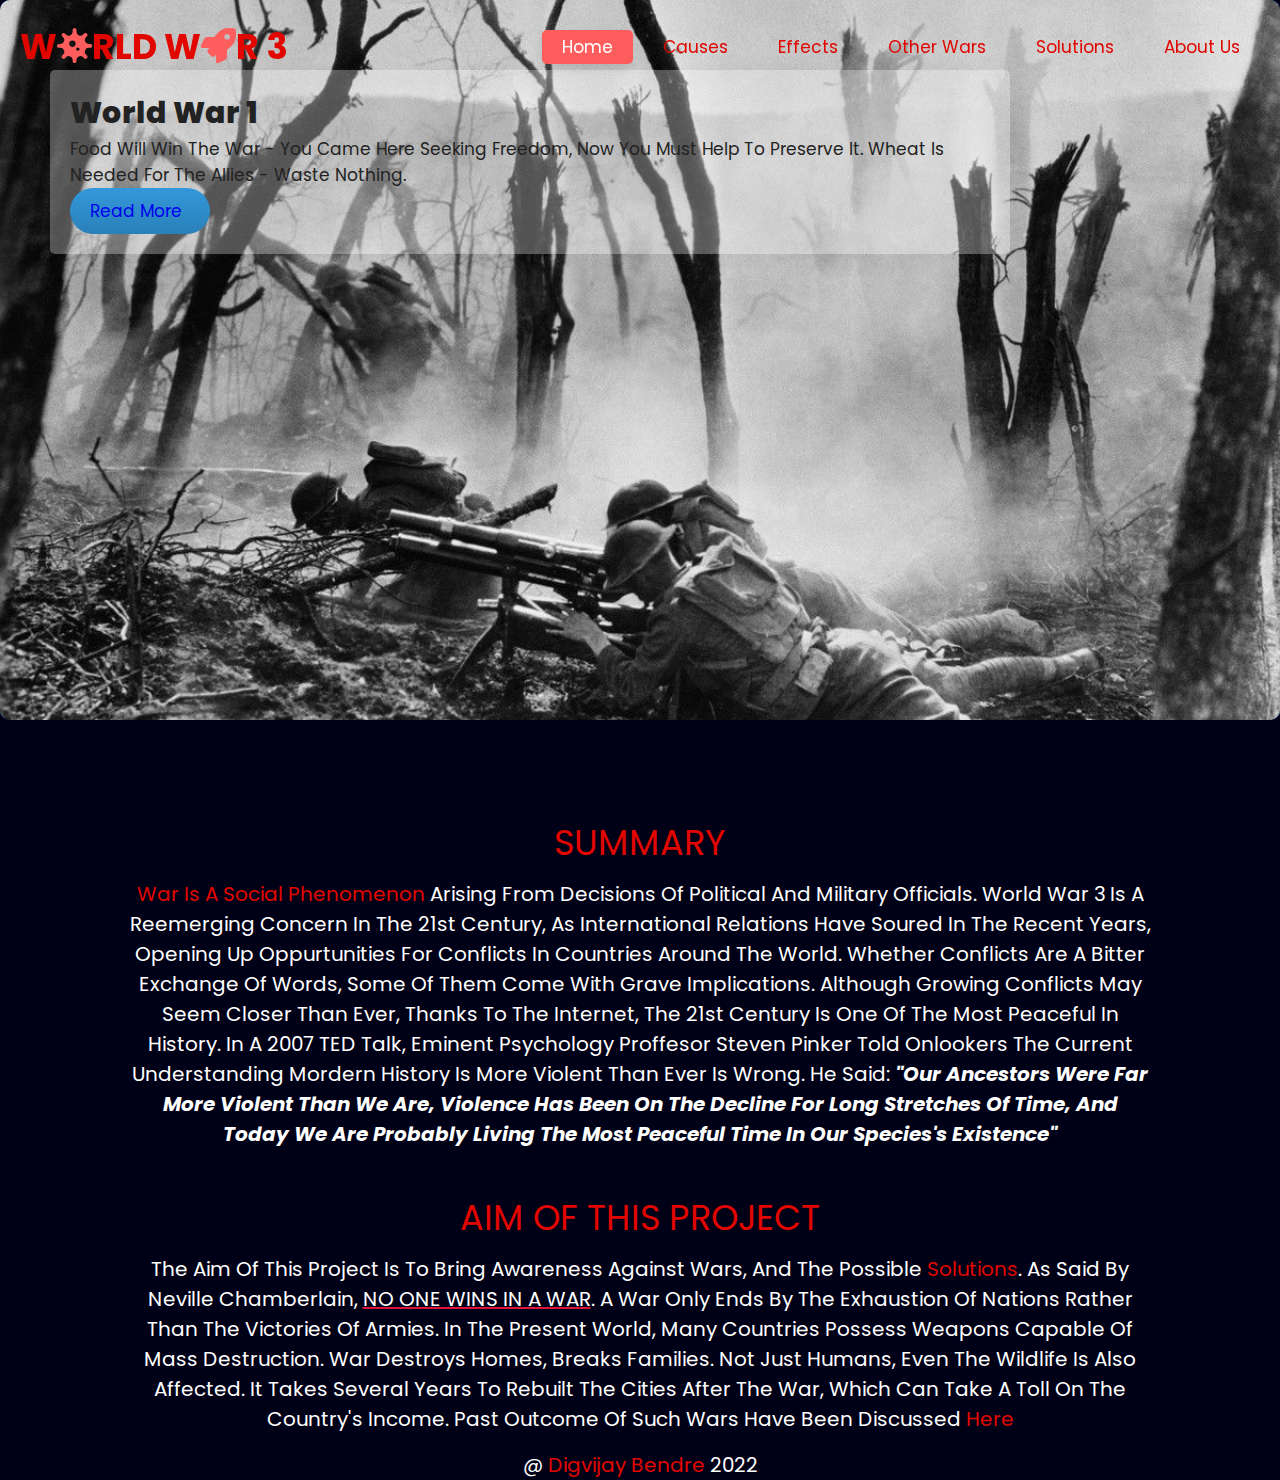
<file: index.html>
<!DOCTYPE html>
<html lang="en">
  <head>
    <link
      rel="stylesheet"
      href="https://cdnjs.cloudflare.com/ajax/libs/font-awesome/5.15.3/css/all.min.css"
    />
    <meta charset="UTF-8" />
    <meta http-equiv="X-UA-Compatible" content="IE=edge" />
    <meta name="viewport" content="width=device-width, initial-scale=1.0" />
    <title>World War 3</title>
    <link rel="shortcut icon" href="res/favicon.ico" type="image/x-icon" />
    <link rel="stylesheet" href="styles.css" />
    <link rel="stylesheet" href="3d.css" />
    <!-- font awesome cdn link  -->
    <link
      rel="stylesheet"
      href="https://cdnjs.cloudflare.com/ajax/libs/font-awesome/5.15.3/css/all.min.css"
    />

    <!-- custom css file link  -->

    <link rel="stylesheet" href="navbar.css" />
  </head>

  <body>
    <!-- NAVBAR -->

    <header class="lnk">
      <strong>
        <a href="#" class="logo lnk"
          >W<span class="fas fa-virus"></span>RLD W<span
            class="fas fa-rocket"
          ></span
          >R 3</a
        >
      </strong>

      <div id="menu" class="fas fa-bars"></div>

      <nav class="navbar">
        <a href="index.html" class="active">Home</a>
        <a href="causes.html">Causes</a>
        <a href="effects.html">Effects</a>
        <a href="war.html">Other Wars</a>
        <a href="solutions.html">Solutions</a>
        <a href="about us.html">About Us</a>
      </nav>
    </header>

    <!-- NAVBAR ENDS -->

    <!-- SLIDER -->
    <div class="slider">
      <div class="slide active">
        <img src="res/1.jpg" alt="" />
        <div class="info">
          <h2>World War 1</h2>
          <p>
            Food will win the War - You came here seeking freedom, now you must
            help to preserve it. Wheat is needed for the allies - waste nothing.
          </p>
          <div class="btn">
            <a href="https://en.wikipedia.org/wiki/World_War_I">Read More</a>
          </div>
        </div>
      </div>
      <div class="slide">
        <img src="res/2.jpg" alt="" />
        <div class="info">
          <h2>World War 2</h2>
          <p>
            As long as there are sovereign Nations possesing great power, war is
            inevitable
          </p>
          <div class="btn">
            <a href="https://en.wikipedia.org/wiki/World_War_II">Read More</a>
          </div>
        </div>
      </div>
      <div class="slide">
        <img src="res/3.png" alt="" />
        <div class="info">
          <h2>India VS Pakistan</h2>
          <p>
            Success is not final, failure is not fatal: It is the courage to
            continue that counts
          </p>
          <div class="btn">
            <a
              href="https://en.wikipedia.org/wiki/Indo-Pakistani_wars_and_conflicts"
              >Read More</a
            >
          </div>
        </div>
      </div>
      <div class="slide">
        <img src="res/4.jpg" alt="" />
        <div class="info">
          <h2>Russia VS Ukraine</h2>
          <p>
            Stop calling it war, for war implies faults on both sides. It's an
            Invasion where Russia is the Aggresor and Ukraine is the Victim.
          </p>
          <div class="btn">
            <a
              href="https://timesofindia.indiatimes.com/world/europe/russia-ukraine-war-news-live-updates-april-9-2022/liveblog/90738009.cms"
              >Read More</a
            >
          </div>
        </div>
      </div>
      <div class="slide">
        <img src="res/5.jpg" alt="" />
        <div class="info">
          <h2>China VS USA</h2>
          <p>
            I don't want to go to a trade war, i want to beat China. I want to
            go war with China and make America the most attractive place to do
            Business - RICK SANTORUM
          </p>
          <div class="btn">
            <a href="https://www.smh.com.au/world/asia/if-the-us-went-to-war-with-china-who-would-win-it-depends-how-it-starts-20210617-p581s2.html">Read More</a>
          </div>
        </div>
      </div>
      <div class="slide">
        <img src="res/6.jpg" alt="" />
        <div class="info">
          <h2>Nuclear Catastrophe</h2>
          <p>
            A nuclear war cannot be won and must never be fought. The only value
            in our two nations possesing nuclear weapons is to make sure they
            will never be used - RONALD RESGAR
          </p>
          <div class="btn">
            <a href="https://world-nuclear.org/information-library/safety-and-security/safety-of-plants/chernobyl-accident.aspx">Read More</a>
          </div>
        </div>
      </div>
      <div class="slide">
        <img src="res/7.jpg" alt="" />
        <div class="info">
          <h2>No One Wins</h2>
          <p>
            No one wins in a war. IT is true, there are degrees of loss but no
            one wins.
          </p>
          <div class="btn">
            <a href="https://dailyutahchronicle.com/2017/07/06/no-one-wins-war/">Read More</a>
          </div>
        </div>
      </div>
      <div class="navigation">
        <i class="fas fa-chevron-left prev-btn" style="margin-top: 170px"></i>
        <i class="fas fa-chevron-right next-btn" style="margin-top: 170px"></i>
      </div>
    </div>
    <!-- SLIDER ENDS -->

    <div class="container">
      <br />
      <h1 class="summary heading">SUMMARY</h1>
      <!-- change font -->
      <p class="summary">
        <span
          ><a href="https://bit.ly/3Np1KzK">War is a social phenomenon</a></span
        >
        arising from decisions of political and military officials. World War 3
        is a reemerging concern in the 21st century, as International Relations
        have soured in the recent years, opening up oppurtunities for conflicts
        in countries around the world. Whether conflicts are a bitter exchange
        of words, some of them come with grave implications. Although growing
        conflicts may seem closer than ever, Thanks to the Internet, the 21st
        Century is one of the most peaceful in history. In a 2007 TED Talk,
        Eminent psychology proffesor Steven Pinker told onlookers the current
        understanding mordern History is more violent than ever is wrong. He
        Said:
        <span
          ><strong
            ><i
              >"Our Ancestors were far more violent than we are, violence has
              been on the decline for long stretches of time, and today we are
              probably living the most peaceful time in our species's
              Existence"</i
            ></strong
          ></span
        >
      </p>
      <br />

      <br />
      <h1 class="summary heading">AIM OF THIS PROJECT</h1>
      <!-- change font -->
      <p class="summary">
        The Aim of this Project is to Bring Awareness against Wars, and the
        possible
        <span><a href="solutions.html">Solutions</a></span
        >. As Said by Neville Chamberlain,
        <span style="text-decoration: underline; text-decoration-color: crimson"
          >NO ONE WINS IN A WAR</span
        >. A war only ends by the Exhaustion of Nations rather than the
        victories of armies. In the present world, many countries possess
        weapons capable of Mass Destruction. War destroys homes, breaks
        families. Not just Humans, even the Wildlife is also affected. It takes
        several years to rebuilt the cities after the war, which can take a toll
        on the country's income. Past outcome of such wars have been discussed
        <span><a href="effects.html">here</a></span>
      </p>
      <br />
    </div>
    <footer class="foot">
      <span
        >@
        <a href="https://www.linkedin.com/in/digvijaybendre7000/">Digvijay Bendre</a>
        
        2022
      </span>
    </footer>
    <script src="vanilla-tilt.min.js"></script>
    <!-- jquery cdn link  -->
    <script src="https://cdnjs.cloudflare.com/ajax/libs/jquery/3.6.0/jquery.min.js"></script>

    <!-- custom js file link  -->
    <script src="navbar.js"></script>
  </body>

  <!-- JAVASCRIPT -->

  <script type="text/javascript">
    const slider = document.querySelector(".slider");
    const nextBtn = document.querySelector(".next-btn");
    const prevBtn = document.querySelector(".prev-btn");
    const slides = document.querySelectorAll(".slide");
    const slideIcons = document.querySelectorAll(".slide-icon");
    const numberOfSlides = slides.length;
    var slideNumber = 0;

    //image slider next button
    nextBtn.addEventListener("click", () => {
      slides.forEach((slide) => {
        slide.classList.remove("active");
      });
      slideIcons.forEach((slideIcon) => {
        slideIcon.classList.remove("active");
      });

      slideNumber++;

      if (slideNumber > numberOfSlides - 1) {
        slideNumber = 0;
      }

      slides[slideNumber].classList.add("active");
      slideIcons[slideNumber].classList.add("active");
    });

    //image slider previous button
    prevBtn.addEventListener("click", () => {
      slides.forEach((slide) => {
        slide.classList.remove("active");
      });
      slideIcons.forEach((slideIcon) => {
        slideIcon.classList.remove("active");
      });

      slideNumber--;

      if (slideNumber < 0) {
        slideNumber = numberOfSlides - 1;
      }

      slides[slideNumber].classList.add("active");
      slideIcons[slideNumber].classList.add("active");
    });

    //image slider autoplay
    var playSlider;

    var repeater = () => {
      playSlider = setInterval(function () {
        slides.forEach((slide) => {
          slide.classList.remove("active");
        });
        slideIcons.forEach((slideIcon) => {
          slideIcon.classList.remove("active");
        });

        slideNumber++;

        if (slideNumber > numberOfSlides - 1) {
          slideNumber = 0;
        }

        slides[slideNumber].classList.add("active");
        slideIcons[slideNumber].classList.add("active");
      }, 4000);
    };
    repeater();

    //stop the image slider autoplay on mouseover
    slider.addEventListener("mouseover", () => {
      clearInterval(playSlider);
    });

    //start the image slider autoplay again on mouseout
    slider.addEventListener("mouseout", () => {
      repeater();
    });
  </script>

  <!-- JAVASCRIPT ENDS -->
</html>
</file>
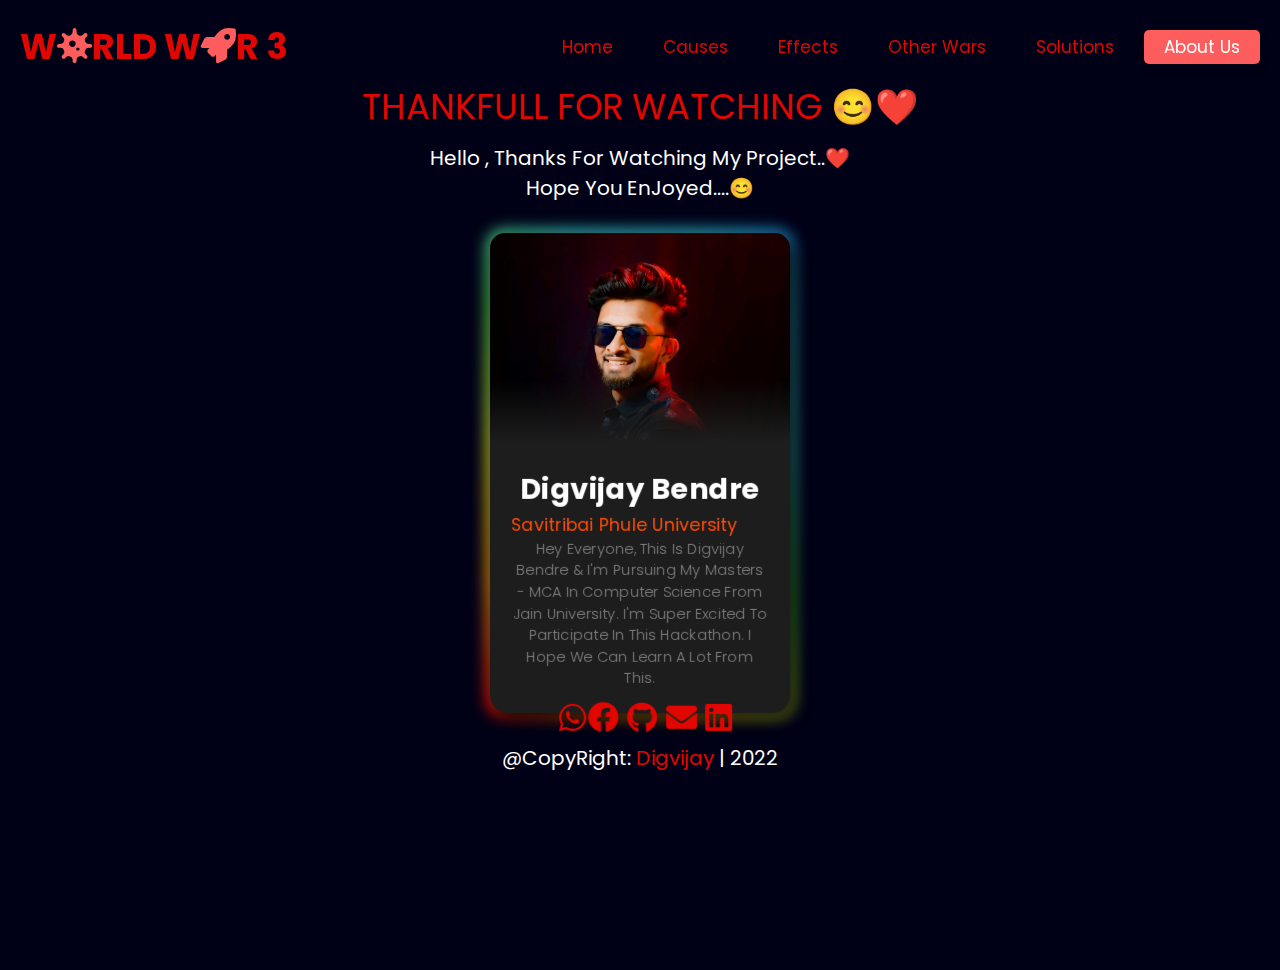
<file: about us.html>
<!DOCTYPE html>
<html lang="en">
  <head>
    <link
      rel="stylesheet"
      href="https://cdnjs.cloudflare.com/ajax/libs/font-awesome/5.15.3/css/all.min.css"
    />
    <meta charset="UTF-8" />
    <meta http-equiv="X-UA-Compatible" content="IE=edge" />
    <meta name="viewport" content="width=device-width, initial-scale=1.0" />
    <title>About Us</title>
    <link rel="shortcut icon" href="res/favicon.ico" type="image/x-icon" />
    <link rel="stylesheet" href="styles.css" />
    <link rel="stylesheet" href="3d.css" />

    <!-- custom css file link  -->

    <link rel="stylesheet" href="navbar.css" />
  </head>

  <body>
    <!-- NAVBAR -->

    <header class="lnk">
      <strong>
        <a href="#" class="logo lnk"
          >W<span class="fas fa-virus"></span>RLD W<span
            class="fas fa-rocket"
          ></span
          >R 3</a
        >
      </strong>

      <div id="menu" class="fas fa-bars"></div>

      <nav class="navbar">
        <a href="index.html">Home</a>
        <a href="causes.html">Causes</a>
        <a href="effects.html">Effects</a>
        <a href="war.html">Other Wars</a>
        <a href="solutions.html">Solutions</a>
        <a href="about us.html" class="active">About Us</a>
      </nav>
    </header>

    <!-- NAVBAR ENDS -->

    <div class="container">
      <h1 class="summary heading">ThankFull For Watching 😊❤️</h1>
      <p class="summary">
        Hello , Thanks For Watching My Project..❤️<br> Hope You EnJoyed....😊</br>
      </p>
      <div class="crd">
        <div class="card rgb" data-tilt>
          <div class="card-image card2"></div>
          <div class="card-text card2">
            <h2 style="text-align: center">Digvijay Bendre</h2>
            <span style="text-align: center" class="clg"
              >Savitribai Phule University</span
            >

            <p style="text-align: center">
              Hey Everyone, This is Digvijay Bendre & i'm pursuing my masters - MCA in
              Computer Science  from Jain University. I'm Super Excited to
              participate in this Hackathon. I Hope we can learn a Lot from This.
            </p>
            <div class="share fa-3x" style="width: 100%; margin: 5px 47px">
              <a
                style="width: 20px; height: 20px"
                href="https://wa.me/+917517575972"
                class="fab fa-whatsapp"
              ></a>
              <a
                href="https://www.facebook.com/Digvijaybendre/"
                class="fab fa-facebook"
              ></a>
              <a
                href="https://github.com/DigvijayBendre"
                class="fab fa-github"
              ></a>
              <a
                href="mailto:bendredigvijay@gmail.com"
                class="fab fa fa-envelope"
              ></a>
              <a
                href="https://www.linkedin.com/in/digvijaybendre7000/"
                class="fab fa-linkedin"
              ></a>
            </div>
          </div>
        </div>
        
      </div>
    </div>
    <footer class="foot">
      <span
        >@CopyRight:
        <a href="https://github.com/DigvijayBendre">Digvijay</a>

        | 2022
      </span>
    </footer>
    <script src="vanilla-tilt.min.js"></script>
    <!-- jquery cdn link  -->
    <script src="https://cdnjs.cloudflare.com/ajax/libs/jquery/3.6.0/jquery.min.js"></script>

    <!-- custom js file link  -->
    <script src="navbar.js"></script>
  </body>

  <!-- JAVASCRIPT -->

  <script type="text/javascript">
    const slider = document.querySelector(".slider");
    const nextBtn = document.querySelector(".next-btn");
    const prevBtn = document.querySelector(".prev-btn");
    const slides = document.querySelectorAll(".slide");
    const slideIcons = document.querySelectorAll(".slide-icon");
    const numberOfSlides = slides.length;
    var slideNumber = 0;

    //image slider next button
    nextBtn.addEventListener("click", () => {
      slides.forEach((slide) => {
        slide.classList.remove("active");
      });
      slideIcons.forEach((slideIcon) => {
        slideIcon.classList.remove("active");
      });

      slideNumber++;

      if (slideNumber > numberOfSlides - 1) {
        slideNumber = 0;
      }

      slides[slideNumber].classList.add("active");
      slideIcons[slideNumber].classList.add("active");
    });

    //image slider previous button
    prevBtn.addEventListener("click", () => {
      slides.forEach((slide) => {
        slide.classList.remove("active");
      });
      slideIcons.forEach((slideIcon) => {
        slideIcon.classList.remove("active");
      });

      slideNumber--;

      if (slideNumber < 0) {
        slideNumber = numberOfSlides - 1;
      }

      slides[slideNumber].classList.add("active");
      slideIcons[slideNumber].classList.add("active");
    });

    //image slider autoplay
    var playSlider;

    var repeater = () => {
      playSlider = setInterval(function () {
        slides.forEach((slide) => {
          slide.classList.remove("active");
        });
        slideIcons.forEach((slideIcon) => {
          slideIcon.classList.remove("active");
        });

        slideNumber++;

        if (slideNumber > numberOfSlides - 1) {
          slideNumber = 0;
        }

        slides[slideNumber].classList.add("active");
        slideIcons[slideNumber].classList.add("active");
      }, 4000);
    };
    repeater();

    //stop the image slider autoplay on mouseover
    slider.addEventListener("mouseover", () => {
      clearInterval(playSlider);
    });

    //start the image slider autoplay again on mouseout
    slider.addEventListener("mouseout", () => {
      repeater();
    });
  </script>

  <!-- JAVASCRIPT ENDS -->
</html>
</file>
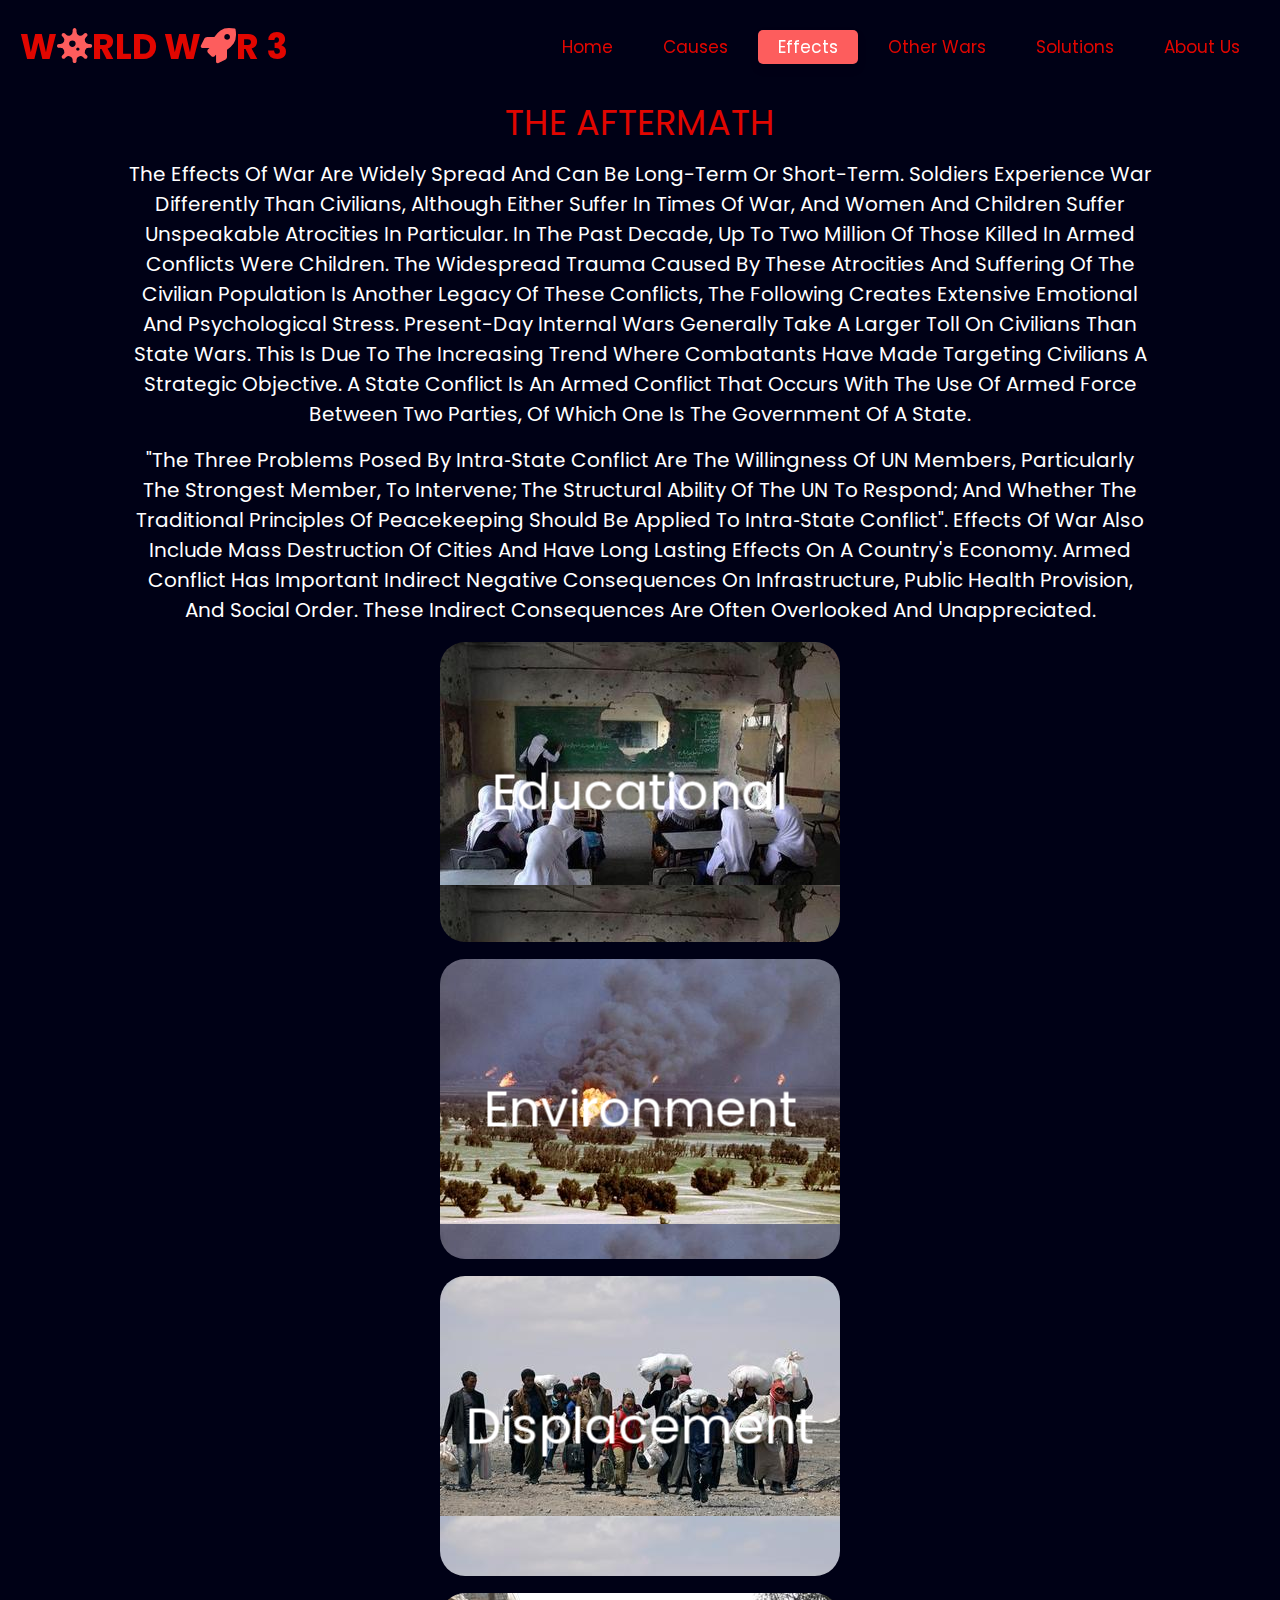
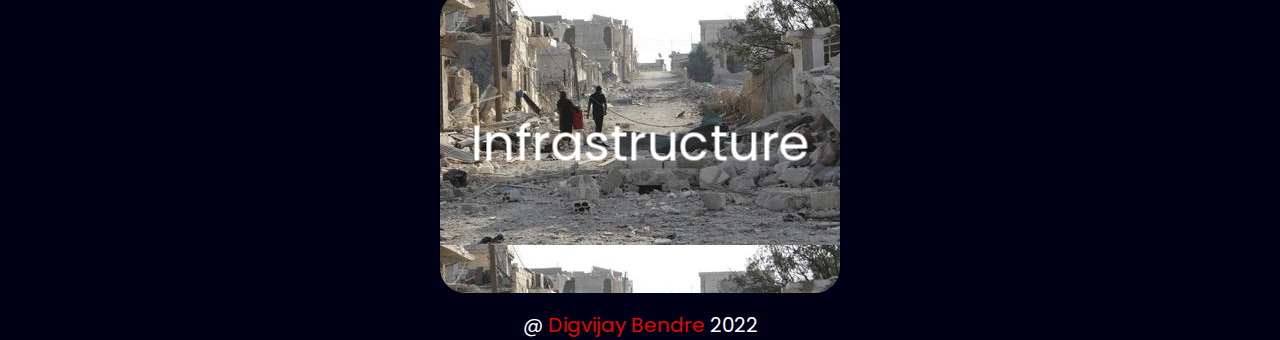
<file: effects.html>
<!DOCTYPE html>
<html lang="en" style="width: fit-content">
  <head>
    <link
      rel="stylesheet"
      href="https://cdnjs.cloudflare.com/ajax/libs/font-awesome/5.15.3/css/all.min.css"
    />
    <meta charset="UTF-8" />
    <meta http-equiv="X-UA-Compatible" content="IE=edge" />
    <meta name="viewport" content="width=device-width, initial-scale=1.0" />
    <title>Effects</title>
    <link rel="shortcut icon" href="res/favicon.ico" type="image/x-icon" />
    <link rel="stylesheet" href="styles.css" />
    <link rel="stylesheet" href="3d.css" />
    <!-- font awesome cdn link  -->
    <link
      rel="stylesheet"
      href="https://cdnjs.cloudflare.com/ajax/libs/font-awesome/5.15.3/css/all.min.css"
    />

    <!-- custom css file link  -->

    <link rel="stylesheet" href="navbar.css" />
  </head>
  <body>
    <!-- NAVBAR -->

    <header class="lnk">
      <strong>
        <a href="#" class="logo lnk"
          >W<span class="fas fa-virus"></span>RLD W<span
            class="fas fa-rocket"
          ></span
          >R 3</a
        >
      </strong>

      <div id="menu" class="fas fa-bars"></div>

      <nav class="navbar">
        <a href="index.html">Home</a>
        <a href="causes.html">Causes</a>
        <a href="effects.html" class="active">Effects</a>
        <a href="war.html">Other Wars</a>
        <a href="solutions.html">Solutions</a>
        <a href="about us.html">About Us</a>
      </nav>
    </header>

    <!-- NAVBAR ENDS -->
    <!-- Container -->
    <div class="container">
      <br />
      <h1 class="summary heading">THE AFTERMATH</h1>
      <!-- change font -->
      <p class="summary">
        The effects of war are widely spread and can be long-term or short-term.
        Soldiers experience war differently than civilians, although either suffer in times of war,
        and women and children suffer unspeakable atrocities in particular. In the past decade,
        up to two million of those killed in armed conflicts were children.
        The widespread trauma caused by these atrocities and suffering of the civilian population is 
        another legacy of these conflicts, the following creates extensive emotional and psychological stress.
        Present-day internal wars generally take a larger toll on civilians than state wars. 
        This is due to the increasing trend where combatants have made targeting civilians a strategic objective.
        A state conflict is an armed conflict that occurs with the use of armed force between two parties,
         of which one is the government of a state.
      </p>
      <br />
      <p class="summary">
        "The three problems posed by intra‐state conflict are the willingness of UN members,
        particularly the strongest member,
        to intervene; the structural ability of the UN to respond;
        and whether the traditional principles of peacekeeping should be applied to intra‐state conflict".
        Effects of war also include mass destruction of cities and have long lasting effects on a country's economy.
        Armed conflict has important indirect negative consequences on infrastructure, public health provision,
        and social order.
        These indirect consequences are often overlooked and unappreciated.
      </p>
    </div>
    <!-- Container Ends -->
    <!-- Causes 3D -->
    <div class="allcards">
      <div class="card3d">
        <div class="face front education">
          <p>Educational</p>
        </div>
        <div class="face back migration-bk">
          <p>
            In times when a country is in an economic crisis there is an increase in poverty which results in the decline of
            <span>
              <a
                href="https://en.m.wikipedia.org/wiki/Effects_of_war"
                >education</a
              >
            </span>
            . Over half of the world's children that are out of school are
            forced to live in conflict-affected fragile states.
            According to the UNESCO report "The groups most negatively 
            affected by conflict were those that suffered from multiple exclusion,
            for example based on gender, area of residence, household wealth, language,
            and ethnicity".One predominantly damaging, effect of conflict on education
            is the proliferation of attacks on schools with children,
            teachers and school buildings become the targets of violence.
          </p>
        </div>
      </div>
      <div class="card3d">
        <div class="face front environment">
          <p>Environment</p>
        </div>
        <div class="face back russia-bk">
          <p>
            War contributes to environmental degradation in two main ways. 
            The first is direct effects of killing off native biota, the second is indirect effects of
            <span
              ><a
                href="https://en.m.wikipedia.org/wiki/Effects_of_war"
              >
                environment</a
              ></span
            >
            depriving species of resources needed to survive or even their entire habitat.
            For humans, the use of depleted uranium (DU) by the United States military during
            the Persian Gulf War drew claims that the deposited DU was the cause of a cancer
            cluster in Iraq’s southern regions. Furthermore due to the United States government’s
            authorization of the toxic defoliant Agent Orange during the Vietnam War,
            it is estimated by the Vietnamese government that 400,000 Vietnamese were
            either killed or maimed by it, 200,000 suffering from cancer, 
            and 500,000 born with related birth defects.
          </p>
        </div>
      </div>
      <div class="card3d">
        <div class="face front displacement">
          <p>Displacement</p>
        </div>
        <div class="face back taiwan-bk">
          <p>
            <span
              ><a
                href="https://en.m.wikipedia.org/wiki/Effects_of_war"
              >
              Displacement</a
              ></span
            >
            or forced migration results most often during a time of war and can
             adversely affect both the community and an individual. When a war
              breaks out, many people flee their homes in fear of losing their
               lives and their families, and as a result, they become misplaced
                either internally or externally.Those who are internally displaced
                 face a direct threat because they do not receive the rights that a
                  refugee may receive and are not eligible for protection under an
                   international system. Victims of internal displacements are symptoms
                    of war that are often motivated by communal hatred based on ethnic background,
             race, or religious views.
          </p>
        </div>
      </div>
      <div class="card3d">
        <div class="face front infrastructure">
          <p>Infrastructure</p>
        </div>
        <div class="face back water-bk">
          <p>
            Destruction of infrastructure can create a catastrophic collapse
            in the social interrelated structure, infrastructure services,
            education and health care system.Destruction of schools
            and educational infrastructure have led to a decline in education
            among many countries affected by war.If certain infrastructural
            elements are significantly damaged or destroyed, it can cause serious
            disruption of the other systems such as the economy.This includes
            loss of certain transportation routes in a city which
            could make it impossible for the economy to function properly
            <span>
              <a
                href="https://www.smithsonianmag.com/arts-culture/when-food-changed-history-the-french-revolution-93598442/"
              >
                infrastructure.</a
              ></span
            >
          </p>
        </div>
      </div>
    </div>
    <!-- Causes Ends -->
    <footer class="foot">
      <span
        >@
        <a href="https://github.com/DigvijayBendre">Digvijay Bendre</a>
       
        2022
      </span>
    </footer>
    <script src="vanilla-tilt.min.js"></script>
    <!-- jquery cdn link  -->
    <script src="https://cdnjs.cloudflare.com/ajax/libs/jquery/3.6.0/jquery.min.js"></script>

    <!-- custom js file link  -->
    <script src="navbar.js"></script>
  </body>

  <!-- JAVASCRIPT -->

  <script type="text/javascript">
    const slider = document.querySelector(".slider");
    const nextBtn = document.querySelector(".next-btn");
    const prevBtn = document.querySelector(".prev-btn");
    const slides = document.querySelectorAll(".slide");
    const slideIcons = document.querySelectorAll(".slide-icon");
    const numberOfSlides = slides.length;
    var slideNumber = 0;

    //image slider next button
    nextBtn.addEventListener("click", () => {
      slides.forEach((slide) => {
        slide.classList.remove("active");
      });
      slideIcons.forEach((slideIcon) => {
        slideIcon.classList.remove("active");
      });

      slideNumber++;

      if (slideNumber > numberOfSlides - 1) {
        slideNumber = 0;
      }

      slides[slideNumber].classList.add("active");
      slideIcons[slideNumber].classList.add("active");
    });

    //image slider previous button
    prevBtn.addEventListener("click", () => {
      slides.forEach((slide) => {
        slide.classList.remove("active");
      });
      slideIcons.forEach((slideIcon) => {
        slideIcon.classList.remove("active");
      });

      slideNumber--;

      if (slideNumber < 0) {
        slideNumber = numberOfSlides - 1;
      }

      slides[slideNumber].classList.add("active");
      slideIcons[slideNumber].classList.add("active");
    });

    //image slider autoplay
    var playSlider;

    var repeater = () => {
      playSlider = setInterval(function () {
        slides.forEach((slide) => {
          slide.classList.remove("active");
        });
        slideIcons.forEach((slideIcon) => {
          slideIcon.classList.remove("active");
        });

        slideNumber++;

        if (slideNumber > numberOfSlides - 1) {
          slideNumber = 0;
        }

        slides[slideNumber].classList.add("active");
        slideIcons[slideNumber].classList.add("active");
      }, 4000);
    };
    repeater();

    //stop the image slider autoplay on mouseover
    slider.addEventListener("mouseover", () => {
      clearInterval(playSlider);
    });

    //start the image slider autoplay again on mouseout
    slider.addEventListener("mouseout", () => {
      repeater();
    });
  </script>

  <!-- JAVASCRIPT ENDS -->
</html>
</file>
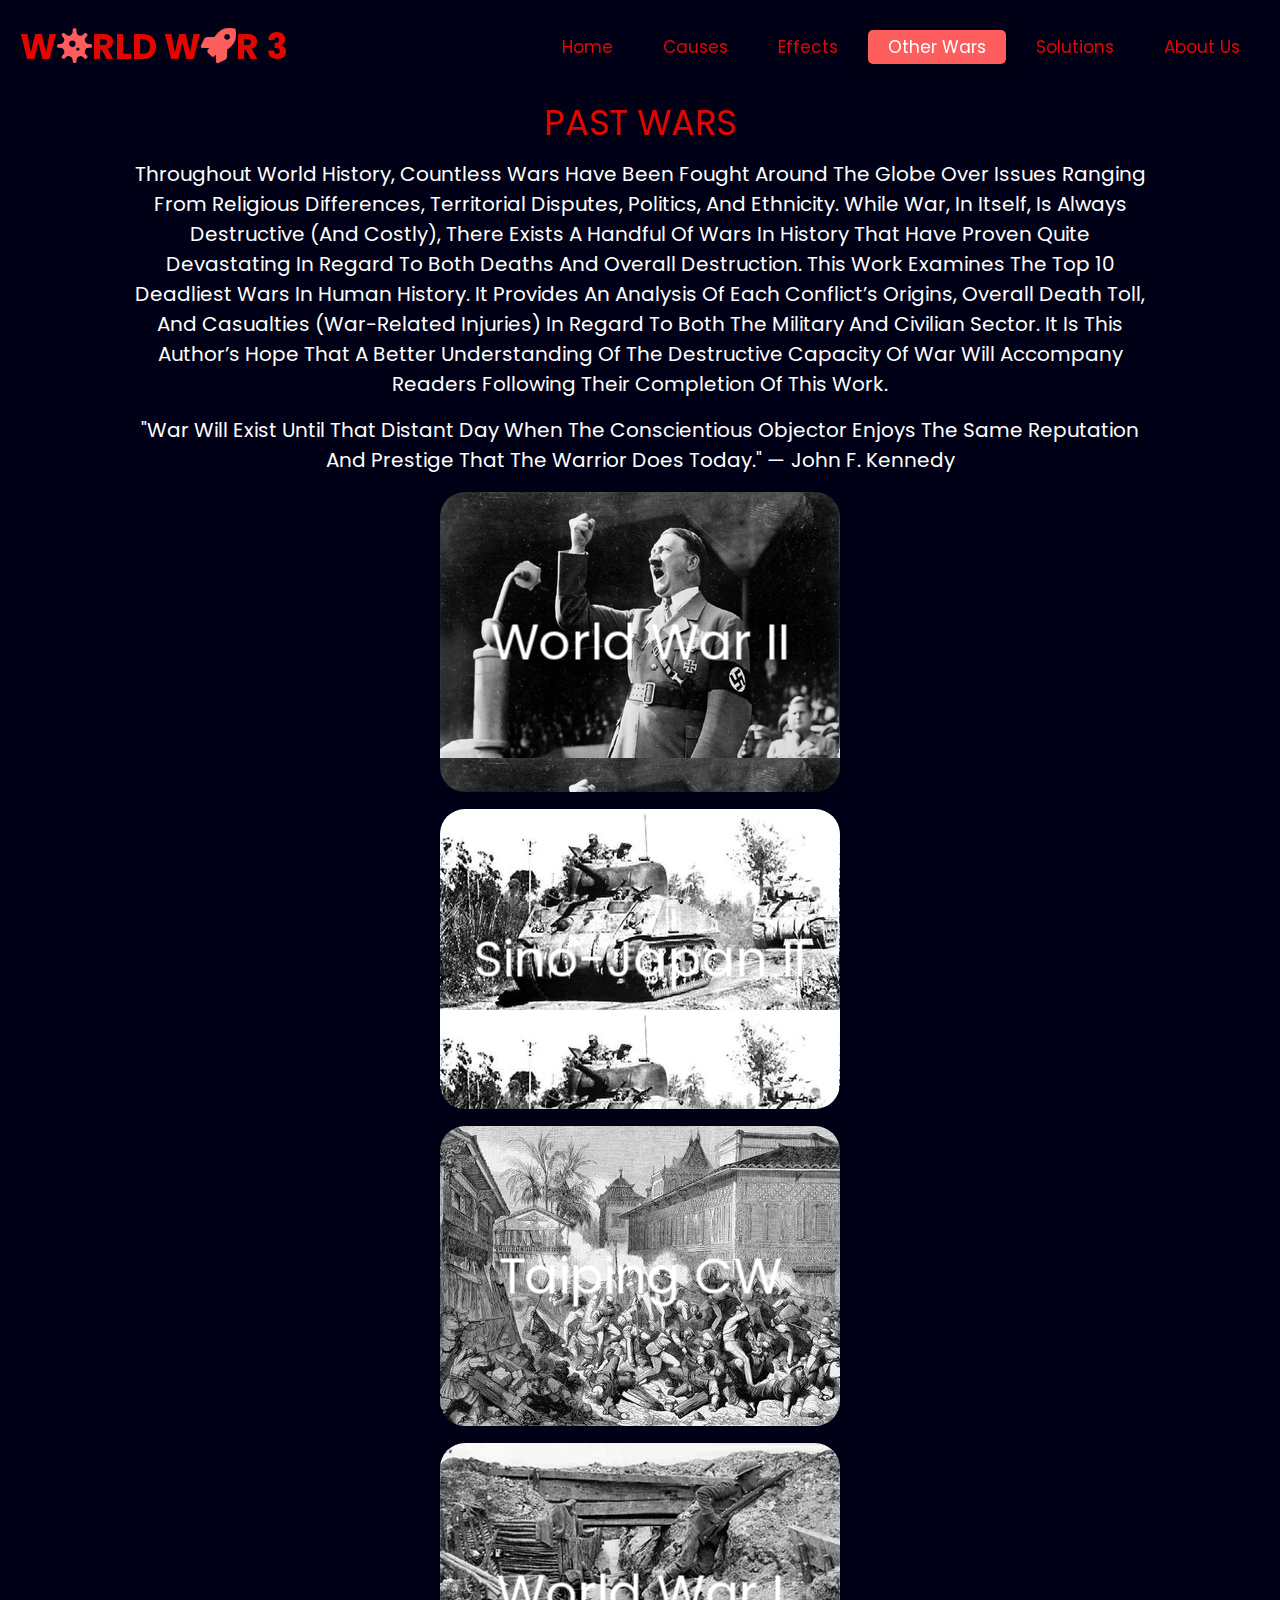
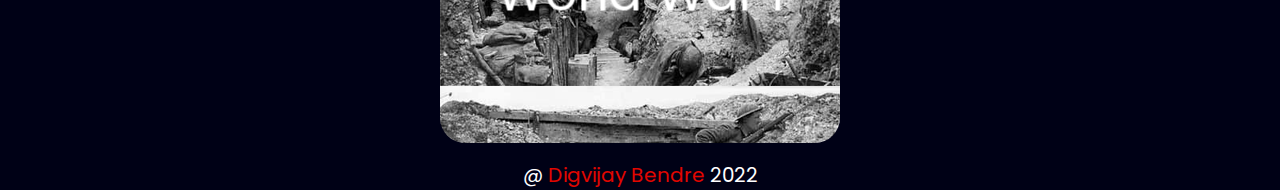
<file: war.html>
<!DOCTYPE html>
<html lang="en" style="width: fit-content">
  <head>
    <link
      rel="stylesheet"
      href="https://cdnjs.cloudflare.com/ajax/libs/font-awesome/5.15.3/css/all.min.css"
    />
    <meta charset="UTF-8" />
    <meta http-equiv="X-UA-Compatible" content="IE=edge" />
    <meta name="viewport" content="width=device-width, initial-scale=1.0" />
    <title>Other Wars</title>
    <link rel="shortcut icon" href="res/favicon.ico" type="image/x-icon" />
    <link rel="stylesheet" href="styles.css" />
    <link rel="stylesheet" href="3d.css" />
    <!-- font awesome cdn link  -->
    <link
      rel="stylesheet"
      href="https://cdnjs.cloudflare.com/ajax/libs/font-awesome/5.15.3/css/all.min.css"
    />

    <!-- custom css file link  -->

    <link rel="stylesheet" href="navbar.css" />
  </head>
  <body>
    <!-- NAVBAR -->

    <header class="lnk">
      <strong>
        <a href="#" class="logo lnk"
          >W<span class="fas fa-virus"></span>RLD W<span
            class="fas fa-rocket"
          ></span
          >R 3</a
        >
      </strong>

      <div id="menu" class="fas fa-bars"></div>

      <nav class="navbar">
        <a href="index.html">Home</a>
        <a href="causes.html">Causes</a>
        <a href="effects.html">Effects</a>
        <a href="war.html" class="active">Other Wars</a>
        <a href="solutions.html">Solutions</a>
        <a href="about us.html">About Us</a>
      </nav>
    </header>

    <!-- NAVBAR ENDS -->
    <!-- Container -->
    <div class="container">
      <br />
      <h1 class="summary heading">PAST WARS</h1>
      <!-- change font -->
      <p class="summary">
        Throughout world history, countless wars have been fought around
        the globe over issues ranging from religious differences, territorial
        disputes, politics, and ethnicity. While war, in itself, is always
        destructive (and costly), there exists a handful of wars in history
        that have proven quite devastating in regard to both deaths and overall
        destruction. This work examines the top 10 deadliest wars in human history.
        It provides an analysis of each conflict’s origins, overall death toll,
        and casualties (war-related injuries) in regard to both the military and
        civilian sector. It is this author’s hope that a better understanding of
        the destructive capacity of war will accompany readers following their 
        completion of this work.


      </p>
      <br />
      <p class="summary">
        "War will exist until that distant day when the conscientious
         objector enjoys the same reputation and prestige that the warrior does today."

        — John F. Kennedy
      </p>
    </div>
    <!-- Container Ends -->
    <!-- Causes 3D -->
    <div class="allcards">
      <div class="card3d">
        <div class="face front worldwartwo">
          <p>World War II</p>
        </div>
        <div class="face back migration-bk">
          <p>
            The
            <span>
              <a
                href="https://owlcation.com/humanities/The-Top-10-Bloodiest-Wars-in-History"
                >Second World War</a
              >
            </span>
             Second World War (or World War II) refers to a massive global conflict that lasted from 1939 to 1945,
             and which involved nearly all of the world’s countries. Divided into two separate camps
             (the Axis vs. the Allies), the two military alliances engaged in total war for nearly
             six years with devastating consequences in terms of both death and destruction.
             In total, an estimated 100-million military personnel from approximately thirty
             different countries were thrust into the conflict with horrific consequences.
             The conflict left in its wake thousands of destroyed cities and millions of lost lives.
          </p>
        </div>
      </div>
      <div class="card3d">
        <div class="face front sinojapantwo">
          <p>Sino-Japan II</p>
        </div>
        <div class="face back russia-bk">
          <p>
            <span
              ><a
                href="https://owlcation.com/humanities/The-Top-10-Bloodiest-Wars-in-History"
              >
              Second Sino-Japanese War</a
              ></span
            >
            Second Sino-Japanese War refers to a conflict between the Republic of China and the Empire of Japan.
            Lasting from 7 July 1937 to 2 September 1945, the war is widely considered one of the bloodiest 
            conflicts in human history as Japanese forces raped, pillaged, and killed countless Chinese civilians 
            and military personnel in their quest for victory.
            The conflict began as a result of the Japanese Empire seeking
            to expand its control (and influence) into the heart of Asia where resources, labor,
            and food were plentiful for their growing empire.
          </p>
        </div>
      </div>
      <div class="card3d">
        <div class="face front taipingcw">
          <p>Taiping CW</p>
        </div>
        <div class="face back taiwan-bk">
          <p>
            <span
              ><a
                href="https://owlcation.com/humanities/The-Top-10-Bloodiest-Wars-in-History"
              >
              Taiping Rebellion</a
              ></span
            >
            (or Taiping Civil War) refers to a civil war that took place in China between 1850 and 1864 among
            the Qing government and Taiping Heavenly Kingdom. Led by an individual named Hong Xiuquan
            (who believed he was the brother of Jesus Christ), the Taiping forces waged a nationalist,
            political, and religious war against the Qing Dynasty with the goal of converting the Chinese
            people to Christianity (and toppling the Qing government in the process). Based in modern-day
            Nanjing, the Taiping rebels managed to take control of significant portions of South China
            with an estimated 30 million people falling under their control at the height of their power.


          </p>
        </div>
      </div>
      <div class="card3d">
        <div class="face front worldwarone">
          <p>World War I</p>
        </div>
        <div class="face back water-bk">
          <p>
            The First World War, also known as the “Great War,”
            was a worldwide conflict that originated in Europe
            on 28 July 1914. Lasting four years, the war resulted
            in the mobilization of approximately 70 million military
            personnel as the European continent was engulfed by conflict
            in nearly every corner of the map. When the fighting finally
            ceased in November 1918, Europe faced devastation on a scale
            never before seen in history as the continent experienced widespread political, social, economic,
            and cultural changes in the conflict’s wake 
            <span>
              <a
                href="https://owlcation.com/humanities/The-Top-10-Bloodiest-Wars-in-History"
              >
                World War I.</a
              ></span
            >
          </p>
        </div>
      </div>
    </div>
    <!-- Causes Ends -->
    <footer class="foot">
      <span
        >@
        <a href="https://github.com/DigvijayBendre">Digvijay Bendre</a>
        
        2022
      </span>
    </footer>
    <script src="vanilla-tilt.min.js"></script>
    <!-- jquery cdn link  -->
    <script src="https://cdnjs.cloudflare.com/ajax/libs/jquery/3.6.0/jquery.min.js"></script>

    <!-- custom js file link  -->
    <script src="navbar.js"></script>
  </body>

  <!-- JAVASCRIPT -->

  <script type="text/javascript">
    const slider = document.querySelector(".slider");
    const nextBtn = document.querySelector(".next-btn");
    const prevBtn = document.querySelector(".prev-btn");
    const slides = document.querySelectorAll(".slide");
    const slideIcons = document.querySelectorAll(".slide-icon");
    const numberOfSlides = slides.length;
    var slideNumber = 0;

    //image slider next button
    nextBtn.addEventListener("click", () => {
      slides.forEach((slide) => {
        slide.classList.remove("active");
      });
      slideIcons.forEach((slideIcon) => {
        slideIcon.classList.remove("active");
      });

      slideNumber++;

      if (slideNumber > numberOfSlides - 1) {
        slideNumber = 0;
      }

      slides[slideNumber].classList.add("active");
      slideIcons[slideNumber].classList.add("active");
    });

    //image slider previous button
    prevBtn.addEventListener("click", () => {
      slides.forEach((slide) => {
        slide.classList.remove("active");
      });
      slideIcons.forEach((slideIcon) => {
        slideIcon.classList.remove("active");
      });

      slideNumber--;

      if (slideNumber < 0) {
        slideNumber = numberOfSlides - 1;
      }

      slides[slideNumber].classList.add("active");
      slideIcons[slideNumber].classList.add("active");
    });

    //image slider autoplay
    var playSlider;

    var repeater = () => {
      playSlider = setInterval(function () {
        slides.forEach((slide) => {
          slide.classList.remove("active");
        });
        slideIcons.forEach((slideIcon) => {
          slideIcon.classList.remove("active");
        });

        slideNumber++;

        if (slideNumber > numberOfSlides - 1) {
          slideNumber = 0;
        }

        slides[slideNumber].classList.add("active");
        slideIcons[slideNumber].classList.add("active");
      }, 4000);
    };
    repeater();

    //stop the image slider autoplay on mouseover
    slider.addEventListener("mouseover", () => {
      clearInterval(playSlider);
    });

    //start the image slider autoplay again on mouseout
    slider.addEventListener("mouseout", () => {
      repeater();
    });
  </script>

  <!-- JAVASCRIPT ENDS -->
</html>
</file>
<file: styles.css>
@import url("https://fonts.googleapis.com/css2?family=Poppins:wght@100;200;300;400;500;600;700;800;900&display=swap");

* {
  box-sizing: border-box;
}

body {
  margin: 0px;
  font-family: "segoe ui";
}

.nav {
  height: 50px;
  width: 100%;
  background-color: #1177ca;
  position: fixed;
  z-index: 100;
}

.nav > .nav-header {
  display: inline;
}

.nav > .nav-header > .nav-title {
  display: inline-block;
  font-size: 22px;
  color: #fff;
  font-weight: 550;
  font-family: Arial, Helvetica, sans-serif;
  padding: 10px 10px 10px 10px;
}

.nav > .nav-btn {
  display: none;
}

.nav > .nav-links {
  display: inline;
  float: right;
  font-size: 18px;
}

.nav > .nav-links > ul li a {
  display: block;
  padding: 0 8px;
  color: #fff;
  line-height: 40px;
  font-size: 18px;
  text-decoration: none;
}

.nav > .nav-links > ul {
  padding: 0;
  margin-top: 5px;
  list-style: none;
  position: relative;
}

.nav > .nav-links > ul li {
  display: inline-block;
  background-color: #1177ca;
}

.nav > .nav-links > ul li:hover {
  background-color: #0b65af;
  border-radius: 5px;
}

.nav > #nav-check {
  display: none;
}

.nav .nav-links ul a.icon {
  margin-left: 80px;
  margin-right: 10px;
}

.nav .nav-links ul a i {
  background-color: #fff;
  border-radius: 50px;
  padding: 7px;
  margin-left: 5px;
}

.active {
  background-color: #0b65af;
  border-radius: 5px;
}

@media (max-width: 800px) {
  .nav > .nav-btn {
    display: inline-block;
    position: absolute;
    right: 0px;
    top: 0px;
  }

  .nav > .nav-btn > label {
    display: inline-block;
    width: 50px;
    height: 50px;
    padding: 13px;
  }

  .nav > .nav-btn > label:hover,
  .nav #nav-check:checked ~ .nav-btn > label {
    background-color: rgba(0, 0, 0, 0.3);
  }

  .nav > .nav-btn > label > span {
    display: block;
    width: 25px;
    height: 10px;
    border-top: 2px solid #eee;
  }

  .nav > .nav-links {
    position: absolute;
    display: block;
    width: 100%;
    background-color: #333;
    height: 0px;
    transition: all 0.3s ease-in;
    overflow-y: hidden;
    top: 50px;
    left: 0px;
  }

  .nav > .nav-links > ul li a {
    display: block;
    width: 100%;
  }

  /*   */

  .nav > .nav-links > ul li {
    display: block;
    margin-bottom: 20px;
    padding: 0;
    background-color: #333;
  }

  .nav > .nav-links > ul li a {
    margin-left: 40%;
  }

  .nav .nav-links ul a.icon {
    margin-left: 33%;
  }

  /*   */
  .nav > #nav-check:not(:checked) ~ .nav-links {
    height: 0px;
  }

  .nav > #nav-check:checked ~ .nav-links {
    height: calc(100vh - 50px);
    overflow-y: auto;
  }
}

* {
  margin: 0;
  padding: 0;
  box-sizing: border-box;
  font-family: "Poppins", sans-serif;
}

body {
  height: 100vh;
  /* display: flex; */
  justify-content: center;
  align-items: center;
  background: #000116;
}

.slider {
  position: relative;
  background: #000116;
  width: 100%;
  height: 80%;
  min-height: 500px;
  /* margin-top: 20px;
  margin-left: 25%;
  margin-right: 25%; */
  overflow: hidden;
  border-radius: 10px;
}

.slider .slide {
  position: absolute;
  width: 100%;
  height: 100%;
  clip-path: circle(0% at 0 50%);
}

.slider .slide.active {
  clip-path: circle(150% at 0 50%);
  transition: 2s;
}

.slider .slide img {
  position: absolute;
  width: 100%;
  height: 100%;
  object-fit: cover;
}

.slider .slide .info {
  position: absolute;
  color: #222;
  background: rgba(255, 255, 255, 0.3);
  width: 75%;
  margin-top: 70px;
  margin-left: 50px;
  padding: 20px;
  border-radius: 5px;
  box-shadow: 0 5px 25px rgb(1 1 1 / 5%);
}

.slider .slide .info h2 {
  font-size: 30px;
  font-weight: 800;
}

.slider .slide .info p {
  font-size: 17px;
  font-weight: 400;
}

.navigation {
  height: 500px;
  display: flex;
  align-items: center;
  justify-content: space-between;
  opacity: 0;
  transition: opacity 0.5s ease;
}

.slider:hover .navigation {
  opacity: 1;
}

.prev-btn,
.next-btn {
  z-index: 999;
  font-size: 2em;
  color: #222;
  background: rgba(255, 255, 255, 0.8);
  padding: 10px;
  cursor: pointer;
}

.prev-btn {
  border-top-right-radius: 3px;
  border-bottom-right-radius: 3px;
}

.next-btn {
  border-top-left-radius: 3px;
  border-bottom-left-radius: 3px;
}

/* .fa-chevron-right::before {
  content: "";
}
.fa-chevron-left::before {
  content: "";
} */
.navigation-visibility {
  z-index: 999;
  display: flex;
  justify-content: center;
}

.navigation-visibility .slide-icon {
  z-index: 999;
  background: rgba(255, 255, 255, 0.5);
  width: 20px;
  height: 10px;
  transform: translateY(-50px);
  margin: 0 6px;
  margin-top: 150px;
  border-radius: 2px;
  box-shadow: 0 5px 25px rgb(1 1 1 / 20%);
}

.navigation-visibility .slide-icon.active {
  background: #4285f4;
}

.btn {
  width: 140px;
  background: #3498db;
  background-image: -webkit-linear-gradient(top, #3498db, #2980b9);
  background-image: -moz-linear-gradient(top, #3498db, #2980b9);
  background-image: -ms-linear-gradient(top, #3498db, #2980b9);
  background-image: -o-linear-gradient(top, #3498db, #2980b9);
  background-image: linear-gradient(to bottom, #3498db, #2980b9);
  -webkit-border-radius: 28;
  -moz-border-radius: 28;
  border-radius: 28px;
  font-family: Arial;
  color: #ffffff;
  font-size: 17px;
  padding: 10px 20px 10px 20px;
  text-decoration: none;
}

.btn:hover {
  background: #3cb0fd;
  background-image: -webkit-linear-gradient(top, #3cb0fd, #3498db);
  background-image: -moz-linear-gradient(top, #3cb0fd, #3498db);
  background-image: -ms-linear-gradient(top, #3cb0fd, #3498db);
  background-image: -o-linear-gradient(top, #3cb0fd, #3498db);
  background-image: linear-gradient(to bottom, #3cb0fd, #3498db);
  text-decoration: none;
}

.container {
  color: white;
}

.summary {
  margin-left: 10%;
  margin-right: 10%;
  font-size: 20px;
  text-align: center;
}

.heading {
  font-size: 50px;
  text-align: center;
}

.card {
  display: grid;
  width: fit-content;
  grid-template-columns: 300px;
  grid-template-rows: 210px 250px 20px;
  grid-template-areas: "image" "text" "stats";
  border-radius: 18px;
  background: #1d1d1d;
  color: white;
  box-shadow: 5px 5px 15px rgba(0, 0, 0, 0.9);
  font-family: roboto;
  text-align: justify;
  cursor: pointer;
  margin: 30px;
  transform-style: preserve-3d;
  transform: perspective(1000px);
}

.rgb::after {
  content: "";
  background: linear-gradient(
      45deg,
      #ff0000 0%,
      #ff9a00 10%,
      #d0de21 20%,
      #4fdc4a 30%,
      #3fdad8 40%,
      #2fc9e2 50%,
      #1c7fee 60%,
      #5f15f2 70%,
      #ba0cf8 80%,
      #fb07d9 90%,
      #ff0000 100%
    )
    repeat 0% 0% / 300% 100%;
  position: absolute;
  inset: -3px;
  border-radius: 16px;
  filter: blur(8px);
  transform: translateZ(-1px);
  /*or z-index */
  animation: rgb 2s linear infinite;
}

@keyframes rgb {
  0% {
    background-position: 0% 50%;
  }

  50% {
    background-position: 100% 50%;
  }

  100% {
    background-position: 0% 50%;
  }
}

.js-tilt-glare {
  border-radius: 18px;
}

.card-image {
  grid-area: image;
  background: linear-gradient(#fff0 0%, #fff0 70%, #1d1d1d 100%),
    url("res/img1.jpg");
  border-top-left-radius: 15px;
  border-top-right-radius: 15px;
  background-size: cover;
}

.card-text {
  grid-area: text;
  margin: 25px;
  transform: translateZ(30px);
}

.card-text .clg {
  color: rgb(255, 7, 110);
  font-size: 17px;
}

.card-text p {
  color: grey;
  font-size: 14px;
  font-weight: 300;
}

.card-text h2 {
  margin-top: 0px;
  font-size: 28px;
}

.card-stats {
  grid-area: stats;
  display: grid;
  grid-template-columns: 1fr 1fr 1fr;
  grid-template-rows: 1fr;
  border-bottom-left-radius: 15px;
  border-bottom-right-radius: 15px;
  background: rgb(255, 7, 110);
}

.card-stats .stat {
  padding: 10px;
  display: flex;
  align-items: center;
  justify-content: center;
  flex-direction: column;
  color: white;
}

.card-stats .border {
  border-left: 1px solid rgb(172, 26, 87);
  border-right: 1px solid rgb(172, 26, 87);
}

.card-stats .value {
  font-size: 22px;
  font-weight: 500;
}

.card-stats .value sup {
  font-size: 12px;
}

.card-stats .type {
  font-size: 11px;
  font-weight: 300;
  text-transform: uppercase;
}

/*card2*/
.card-image.card2 {
  background: linear-gradient(#fff0 0%, #fff0 70%, #1d1d1d 100%),
    url("res/img2.jpg");
  background-size: cover;
}

.card-text.card2 .clg {
  color: rgb(255, 77, 7);
}

.card-stats.card2 .border {
  border-left: 1px solid rgb(185, 67, 20);
  border-right: 1px solid rgb(185, 67, 20);
}

.card-stats.card2 {
  background: rgb(255, 77, 7);
}

/*card3*/
.card-image.card3 {
  background: linear-gradient(#fff0 0%, #fff0 70%, #1d1d1d 100%),
    url("res/img3.jpg");
  background-size: cover;
}

.card-text.card3 .clg {
  color: rgb(0, 189, 63);
}

.card-stats.card3 .border {
  border-left: 1px solid lin;
  border-right: 1px solid rgb(14, 122, 50);
}

.card-stats.card3 {
  background: rgb(0, 189, 63);
}

.crd {
  max-width: fit-content;
  display: flex;
  justify-content: center;
  margin: auto;
}

.container {
  justify-content: center;
  margin-top: 70px;
}

a {
  text-decoration: none;
}

.btn a:link {
  color: #0000ee;
}

.btn a:visited {
  color: #0000ee;
}

a:link {
  color: #e10600ff;
}

a:visited {
  color: #e10600ff;
}

.foot {
  text-align: center;
  color: white;
  font-size: 2rem;
}


@media (max-width: 900px) {
  .slider {
    width: 100%;
  }

  .slider .slide .info {
    position: relative;
    width: 80%;
    margin-left: auto;
    margin-right: auto;
  }
}

@media (max-width: 500px) {
  .slider .slide .info h2 {
    font-size: 30px;
    line-height: 40px;
  }

  .slider .slide .info p {
    font-size: 17px;
  }
}

@media (max-width: 890px) {
  .crd {
    display: block;
  }
}
@media (max-width: 340px) {
  html{
width: fit-content;
  }
}
</file>
<file: 3d.css>
* {
    margin: 0;
    padding: 0;
}

body {
    width: 100%;
    height: 100vh;
    background: #000116;
}

.card3d {
    position: relative;
    width: 400px;
    height: 300px;
    transform-style: preserve-3d;
}

.card3d .face {
    max-width: 100%;
    position: absolute;
    top: 0;
    left: 0;
    width: 100%;
    height: 100%;
    transform-style: preserve-3d;
    display: flex;
    justify-content: center;
    align-items: center;
    backface-visibility: hidden;
    transition: 1.7s ease-in-out;
    transform: perspective(500px) rotateY(0deg);
}

.migration {
    background-image: url('res/migration.png');
}

.education {
    background-image: url('res/edu.JPG');
}

.environment {
    background-image: url('res/env.JPG');
}

.displacement {
    background-image: url('res/disp.JPG');
}

.infrastructure {
    background-image: url('res/inf.JPG');
}

.russia {
    background-image: url('res/russia-ukraine.PNG');
}

.taiwan {
    background-image: url('res/taiwan.png');
}

.water {
    background-image: url('res/water.PNG');
}

.enmity {
    background-image: url('res/enmity.jpg');
}

.respect {
    background-image: url('res/respect.JPG');
}

.injustice {
    background-image: url('res/injustice.JPG');
}

.forgive {
    background-image: url('res/forgive.JPG');
}

.belligerence {
    background-image: url('res/belligerence.JPG');
}

.emotional {
    background-image: url('res/emotional.JPG');
}

.understand {
    background-image: url('res/understand.JPG');
}

.religion {
    background-image: url('res/religion.JPG');
}

.fear {
    background-image: url('res/fear.JPG');
}

.wrong {
    background-image: url('res/wrong.jpg');
}

.worldwartwo {
    background-image: url('res/ww2.PNG');
}

.sinojapantwo {
    background-image: url('res/sino.PNG');
}

.taipingcw {
    background-image: url('res/taip.JPG');
}

.worldwarone {
    background-image: url('res/ww1.PNG');
}


.card3d:hover .face.front {
    transform: perspective(500px) rotateY(180deg);
}

.card3d .face.back {
    /* background: -webkit-linear-gradient(139deg, #3e30ff 0%, #a35cff 100%); */
    color: #fff;
    transform: perspective(500px) rotateY(180deg);
}

.card3d:hover .face.back {
    transform: perspective(500px) rotateY(360deg);
}

.card3d .face p {
    /* text-transform: uppercase; */
    transform: perspective(500px) translateZ(50px);
}

.card3d {
    margin: 17px auto;
    background-repeat: no-repeat;
}

.card-container {
    display: flex;
}

.card-container p {
    color: #fff;
    width: 50%;
    font-size: 20px;
    margin: auto;
    text-align: center;
}

.migration-bk {
    background: -webkit-linear-gradient(139deg, #3e30ff 0%, #a35cff 100%);
}

.russia-bk {
    background: -webkit-linear-gradient(139deg, #ffa69e 0%, #861657 100%);
}

.taiwan-bk {
    background: -webkit-linear-gradient(139deg, #cb218e 0%, #6617cb 100%);

}

.water-bk {
    background: -webkit-linear-gradient(139deg, #b621fe 0%, #1fd1f9 100%);
}

.taiwan p {
    color: #cb218e;
}

.russia p {
    color: #ffa69e;
}

.water p {
    color: #b621fe;
}

.migration p {
    color: #a35cff;
}

.front p {
    text-align: center;
    font-size: 40px;
}

.back p {
    text-align: center;
    font-size: 10px;
    width: 300px;
}

.face p {
    color: #fff;
}

.face {
    border-radius: 25px;
}

.front p {
    width: 380px;
    /* color: #000116; */
}

@media (max-width: 890px) {
    .card-container {
        display: block;
    }
}


@media (max-width: 400px) {
    .card3d {
        width: auto;
    }

    .face p {
        width: 75%;
    }

}
</file>
<file: navbar.css>
@import url('https://fonts.googleapis.com/css2?family=Poppins:wght@100;200;300;400&display=swap');

:root{
    --light-red:#fd5d5d;
    --red:#e10600ff;
}

*{
    font-family: 'Poppins', sans-serif;
    margin:0; padding:0;
    box-sizing: border-box;
    text-decoration: none;
    outline: none;
    border:none;
    text-transform: capitalize;
    transition: all .3s cubic-bezier(.38,1.15,.7,1.12);
}

*::selection{
    background:var(--red);
    color:#fff;
}

html{
    font-size: 62.5%;
    overflow-x: hidden;
}

section{
    min-height: 100vh;
    padding:1rem 9%;
    padding-top: 8rem;
}

.heading{
    text-align: center;
    color:var(--red);
    font-size: 3.5rem;
    text-transform: uppercase;
    font-weight: normal;
    padding:1rem;
}

header{
    width:100%;
    display: flex;
    align-items: center;
    justify-content: space-between;
    position: fixed;
    top:0; left:0;
    z-index: 1000;
    padding:2rem;
}

header .logo{
    font-size: 3.5rem;
    color:var(--red);
}

header .logo span{
    color:var(--light-red);
}

header .navbar a{
    font-size: 1.7rem;
    margin-left: .7rem;
    padding:.5rem 2rem;
    border-radius: .5rem;
    color:var(--red);
}

header .navbar a.active,
header .navbar a:hover{
    background: var(--light-red);
    color:#fff;
    box-shadow: 0 .5rem 1rem rgba(0,0,0,.1);
}

header.sticky{
    background:#000116;
    box-shadow: 0 .5rem 1rem rgba(0,0,0,.1);
}

#menu{
    font-size: 3rem;
    color:var(--red);
    cursor: pointer;
    display: none;
}
body{
background: #000116;
}

@keyframes float{
    100%, 0%{
        transform: translateY(0rem);
    }

    50%{
        transform: translateY(-3rem);
    }

}

/* media queries  */

@media (max-width:1200px){

    html{
        font-size: 55%;
    }

}

@media (max-width:800px){

    section{
        padding:1rem 3%;
        padding-top: 8rem;
    }

    #menu{
        display: block;
    }

    header .navbar{
        position: absolute;
        top:100%; left: 0;
        width:100%;
        background:#000116;
        padding:2rem;
        border-top: .1rem  solid rgba(0,0,0,.1);
        transform-origin: top;
        transform: scaleY(0);
        opacity: 0;
    }

    header .navbar.nav-toggle{
        transform: scaleY(1);
        opacity: 1;
    }

    header .navbar a{
        display: block;
        margin:1.5rem 0;
        font-size: 2rem;
    }

    .fa-times{
        transform: rotate(180deg);
    }

    .symptoms .column .main-image img{
        display: none;
    }

    .hand-wash .column .main-image img{
        display: none;
    }

}

@media (max-width:768px){

    html{
        font-size: 50%;
    }

    .home .content h1{
        font-size: 4rem;
    }

    .home .content h3{
        font-size: 3.5rem;
    }

}

@media (max-width:450px){

    .home .content h1{
        font-size: 3.5rem;
    }

    .home .content h3{
        font-size: 2.5rem;
    }

    .symptoms .column .box-container .box img{
        width:14rem;
    }

    .precautions .column .box-container .box{
        flex-flow: column;
        text-align: center;
    }

    .doctor .box-container .box{
        width:100%;
    }

}
</file>
